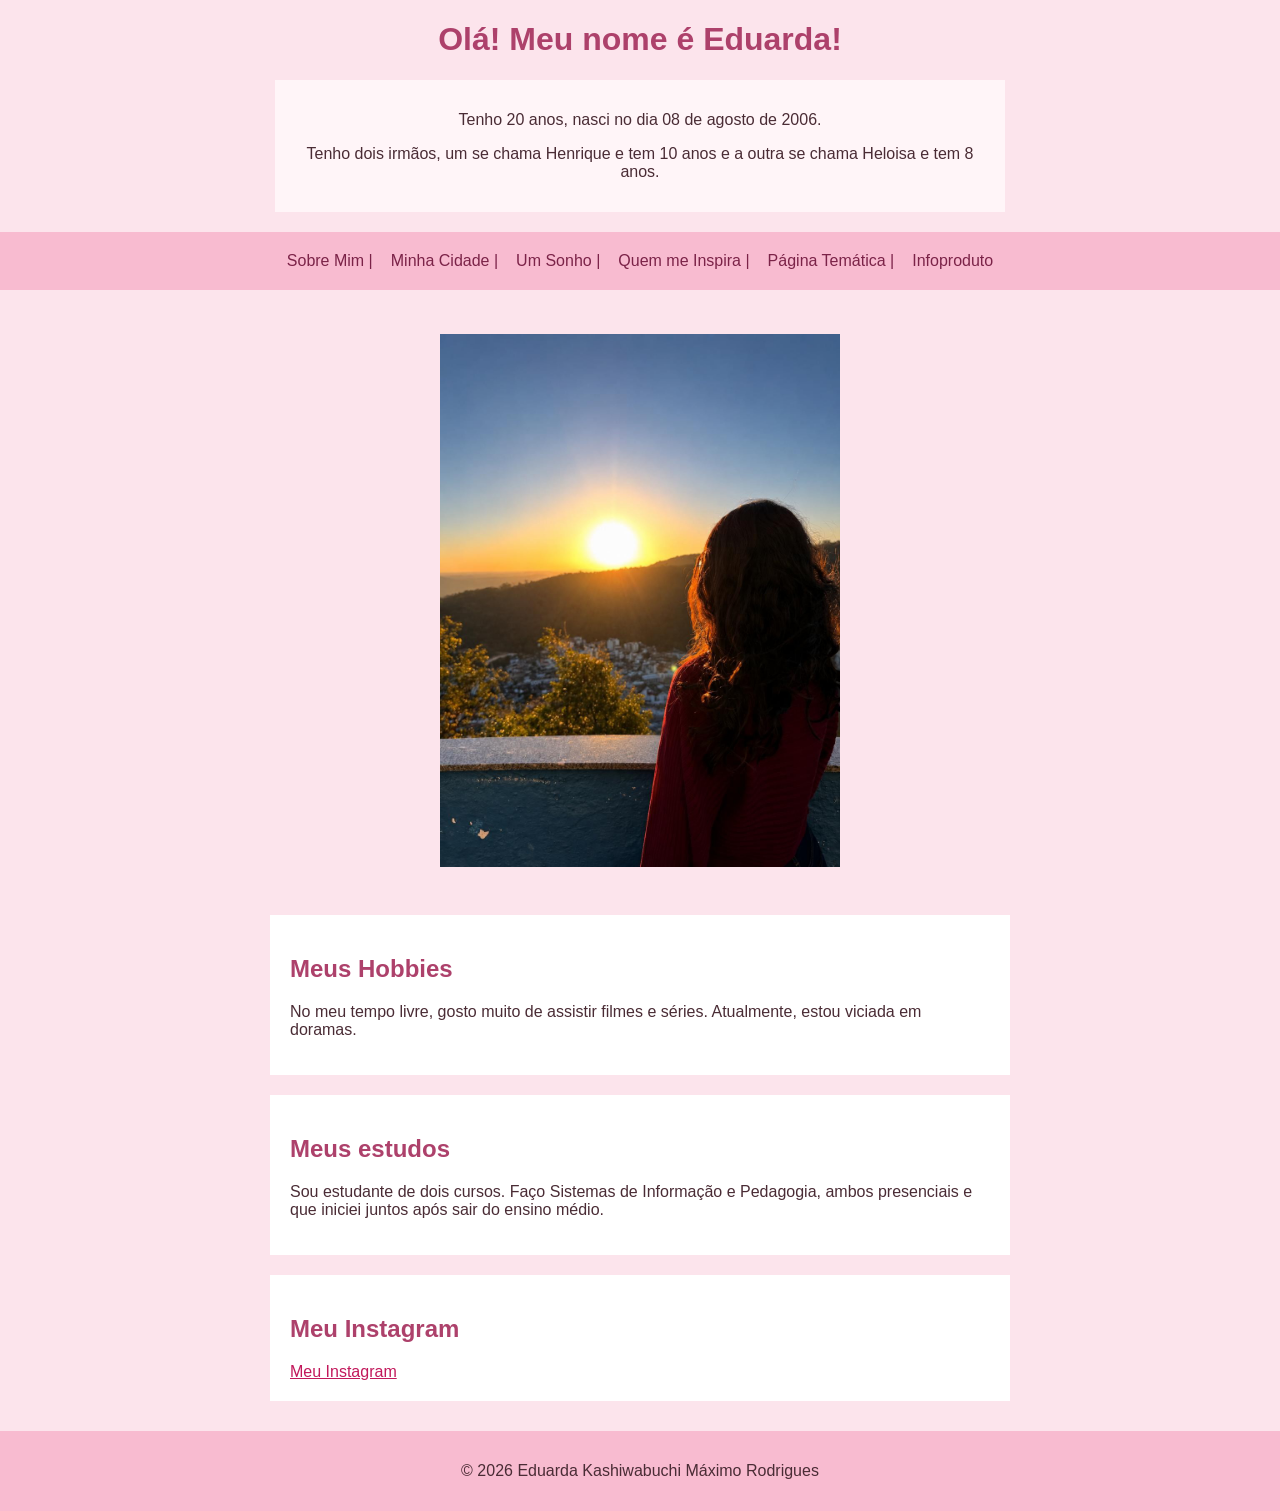
<file: index.html>
<!DOCTYPE html>
<html lang="pt-br">
<head>
    <meta charset="UTF-8">
    <meta name="viewport" content="width=device-width, initial-scale=1.0">
    <title>Sobre mim</title>
    <link rel="stylesheet" href="geral.css">
    <link rel="stylesheet" href="style.css"> 
</head>

<body>

    <header>

        <h1>Olá! Meu nome é Eduarda!</h1>

        <div class="apresentacao">
            <p>Tenho 20 anos, nasci no dia 08 de agosto de 2006.</p>
            <p>Tenho dois irmãos, um se chama Henrique e tem 10 anos e a outra se chama Heloisa e tem 8 anos.</p>
        </div>

        <nav>
            <a href="index.html">Sobre Mim |</a>
            <a href="paginas/cidade.html">Minha Cidade |</a>
            <a href="paginas/sonho.html">Um Sonho |</a>
            <a href="paginas/inspiracao.html">Quem me Inspira |</a>
            <a href="paginas/tematica.html">Página Temática |</a>
            <a href="paginas/infoproduto.html">Infoproduto</a>
        </nav>

        <img class="foto" src="fotos/euzinha.jpg" alt="Euzinha" width="400">

    </header>

    <main>

        <div class="caixa">
            <h2>Meus Hobbies</h2>

            <p>
                No meu tempo livre, gosto muito de assistir filmes e séries.
                Atualmente, estou viciada em doramas.
            </p>
        </div>

        <div class="caixa">
            <h2>Meus estudos</h2>

            <p>
                Sou estudante de dois cursos. Faço Sistemas de Informação e Pedagogia,
                ambos presenciais e que iniciei juntos após sair do ensino médio.
            </p>
        </div>

        <div class="caixa">
            <h2>Meu Instagram</h2>

            <a href="https://www.instagram.com/eduarda_ksw?igsi=MWxvOHk2Y3J5OGZjZA%3D%3D&utm_source=qr" target="_blank">
                Meu Instagram
            </a>
        </div>

    </main>

    <footer>
        <p>&copy; 2026 Eduarda Kashiwabuchi Máximo Rodrigues</p>
    </footer>

</body>
</html>
</file>
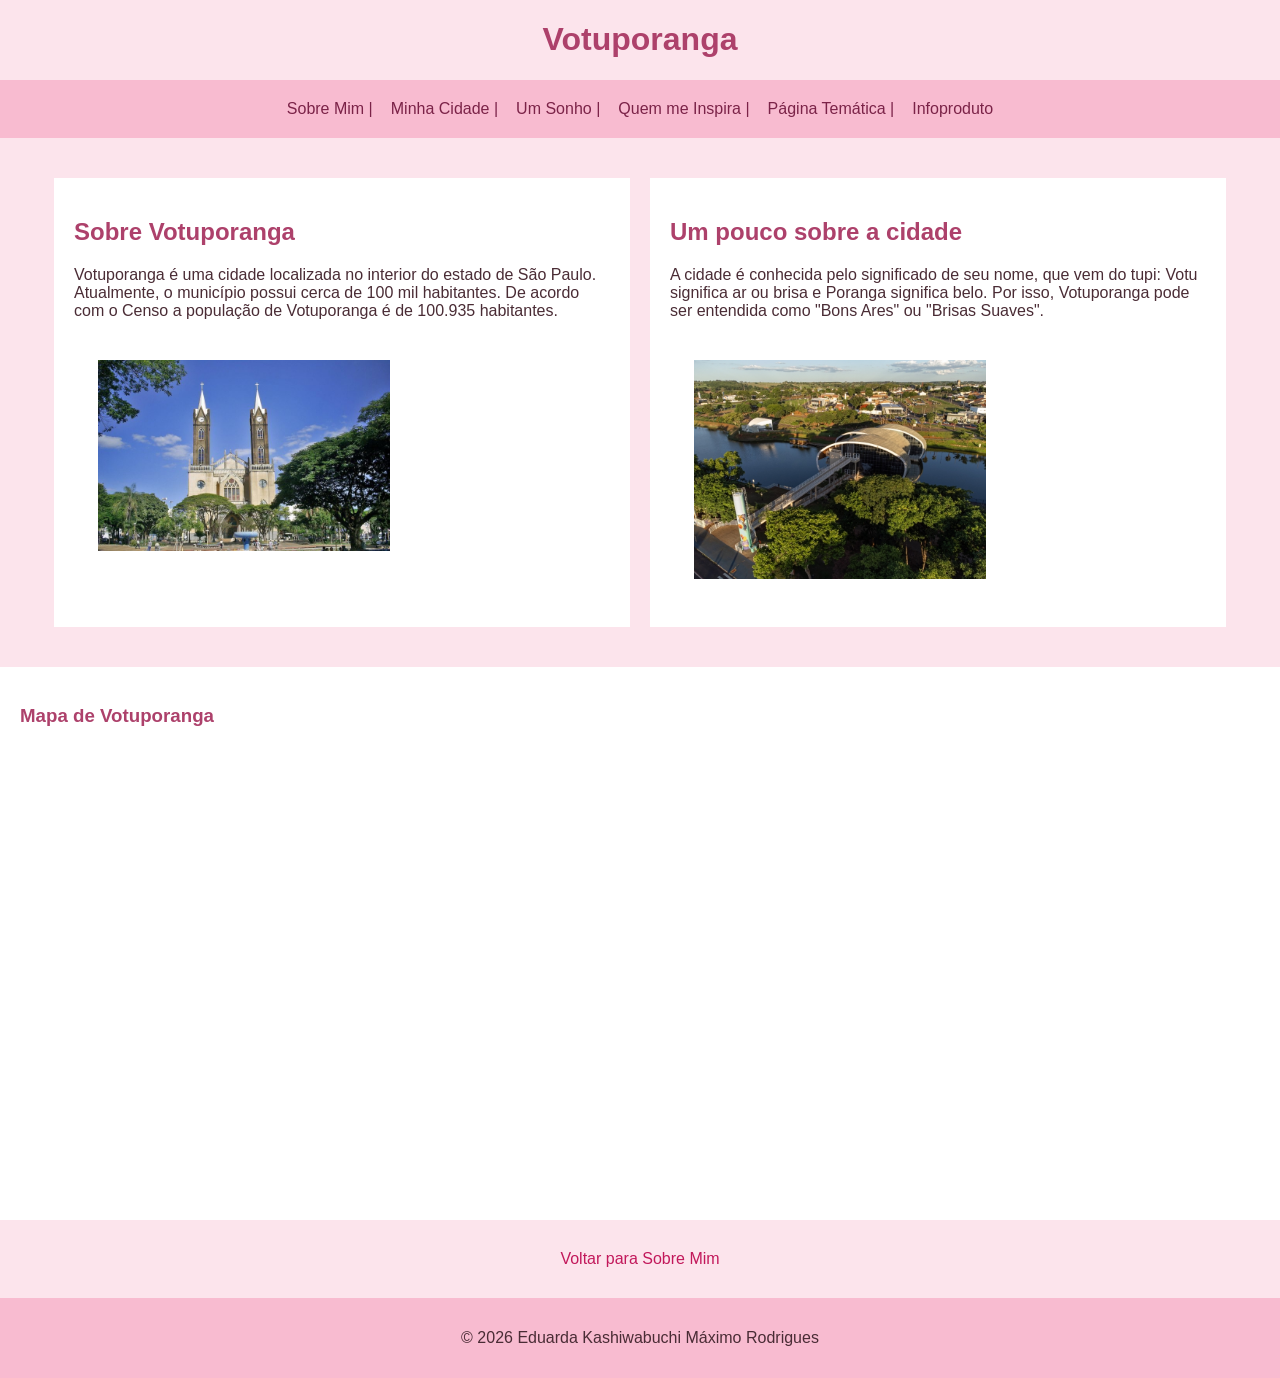
<file: paginas/cidade.html>
<!DOCTYPE html>
<html lang="pt-br">

<head>
    <meta charset="UTF-8">
    <meta name="viewport" content="width=device-width, initial-scale=1.0">
    <title>Minha cidade</title>

    <link rel="stylesheet" href="../geral.css">
    <link rel="stylesheet" href="style1.css">
</head>

<body>

    <header>

        <h1>Votuporanga</h1>

        <nav>
            <a href="../index.html">Sobre Mim |</a>
            <a href="cidade.html">Minha Cidade |</a>
            <a href="sonho.html">Um Sonho |</a>
            <a href="inspiracao.html">Quem me Inspira |</a>
            <a href="tematica.html">Página Temática |</a>
            <a href="infoproduto.html"> Infoproduto</a>
        </nav>

    </header>

    <main>

        <div class="conteudo-cidade">

            <div class="caixa">
                <h2>Sobre Votuporanga</h2>

                <p>
                    Votuporanga é uma cidade localizada no interior do estado de São Paulo.
                    Atualmente, o município possui cerca de 100 mil habitantes. De acordo
                    com o Censo a população de Votuporanga é de 100.935 habitantes.
                </p>

                <img class="foto" src="../fotos/igreja.jpg" alt="Igreja Matriz" width="300">
            </div>

            <div class="caixa">
                <h2>Um pouco sobre a cidade</h2>

                <p>
                    A cidade é conhecida pelo significado de seu nome, que vem do tupi:
                    Votu significa ar ou brisa e Poranga significa belo. Por isso, Votuporanga pode ser entendida como "Bons Ares"
                    ou "Brisas Suaves".
                </p>

                <img class="foto" src="../fotos/parque.jpg" alt="Parque de Votuporanga" width="300">
            </div>

        </div>

        <div class="caixa mapa">
            <h3>Mapa de Votuporanga</h3>

            <iframe
                src="https://www.google.com/maps/embed?pb=!1m18!1m12!1m3!1d239261.35788094776!2d-50.00347365!3d-20.44634425!2m3!1f0!2f0!3f0!3m2!1i1024!2i768!4f13.1!3m3!1m2!1s0x94bd5929225392c5%3A0x626d2c3d5a3f0a91!2sVotuporanga%20-%20SP!5e0!3m2!1spt-BR!2sbr!4v1787169779089!5m2!1spt-BR!2sbr"
                width="600"
                height="450"
                allowfullscreen=""
                loading="lazy"
                referrerpolicy="strict-origin-when-cross-origin">
            </iframe>
        </div>

        <p class="voltar">
            <a href="../index.html">Voltar para Sobre Mim</a>
        </p>

    </main>

    <footer>
        <p>&copy; 2026 Eduarda Kashiwabuchi Máximo Rodrigues</p>
    </footer>

</body>

</html>
</file>
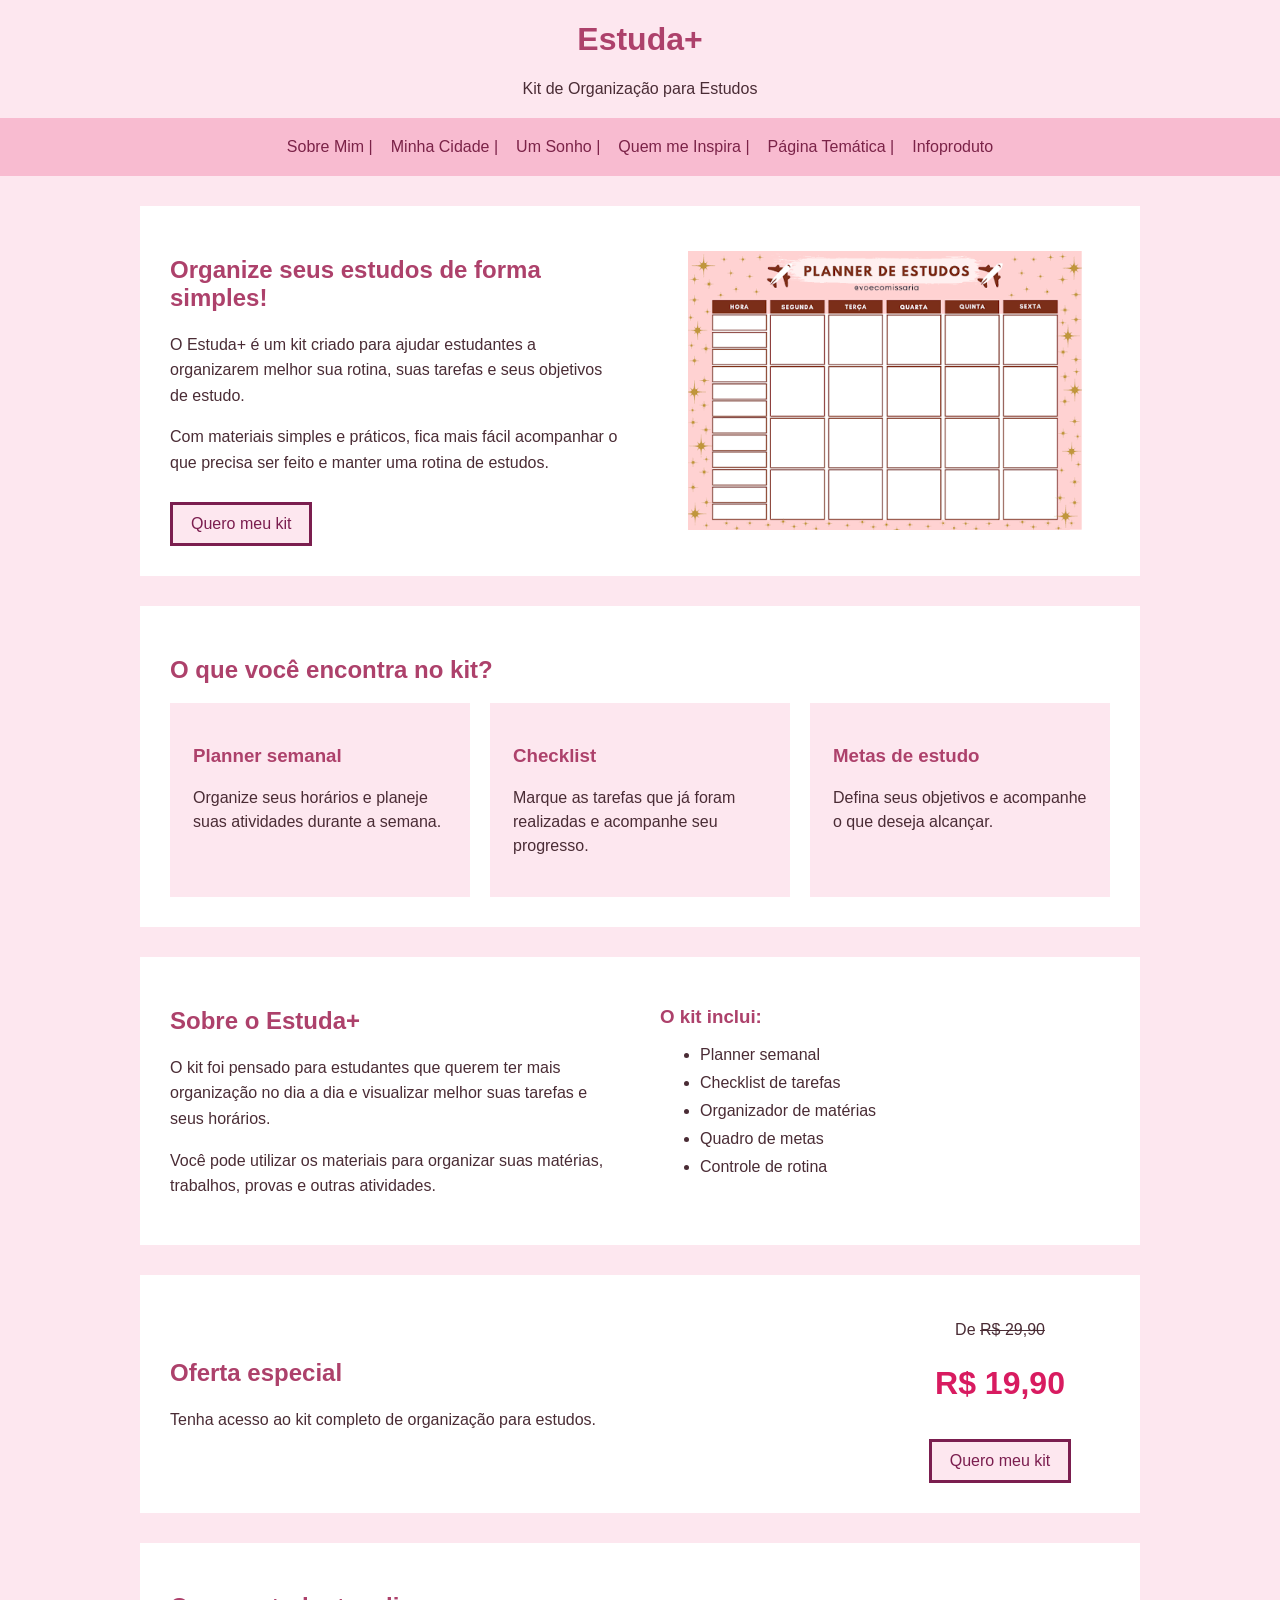
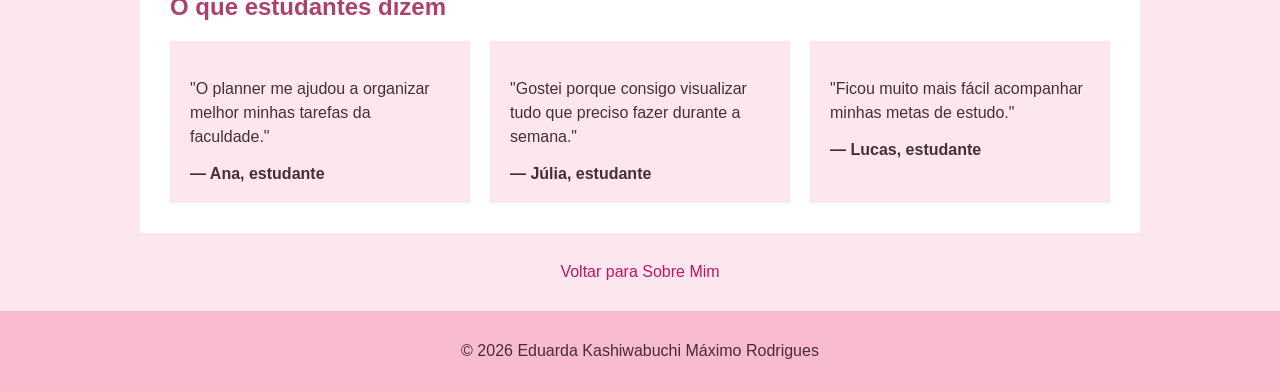
<file: paginas/infoproduto.html>
<!DOCTYPE html>
<html lang="pt-br">

<head>
    <meta charset="UTF-8">
    <meta name="viewport" content="width=device-width, initial-scale=1.0">

    <title>Estuda+ | Kit de Organização para Estudos</title>

    <link rel="stylesheet" href="../geral.css">
    <link rel="stylesheet" href="style5.css">
</head>

<body>

    <header>

        <h1>Estuda+</h1>

        <p>Kit de Organização para Estudos</p>

        <nav>
            <a href="../index.html">Sobre Mim |</a>
            <a href="cidade.html">Minha Cidade |</a>
            <a href="sonho.html">Um Sonho |</a>
            <a href="inspiracao.html">Quem me Inspira |</a>
            <a href="tematica.html">Página Temática |</a>
            <a href="infoproduto.html"> Infoproduto</a>
        </nav>

    </header>


    <main>

        <!-- APRESENTAÇÃO -->

        <section class="apresentacao">

            <div class="texto-apresentacao">

                <h2>Organize seus estudos de forma simples!</h2>

                <p>
                    O Estuda+ é um kit criado para ajudar estudantes a
                    organizarem melhor sua rotina, suas tarefas e seus
                    objetivos de estudo.
                </p>

                <p>
                    Com materiais simples e práticos, fica mais fácil
                    acompanhar o que precisa ser feito e manter uma rotina
                    de estudos.
                </p>

                <a class="botao" href="#comprar">Quero meu kit</a>

            </div>

            <div class="imagem-apresentacao">

                <img src="../fotos/planner.png"
                    alt="Planner de estudos">

            </div>

        </section>


        <!-- BENEFÍCIOS -->

        <section class="beneficios">

            <h2>O que você encontra no kit?</h2>

            <div class="lista-beneficios">

                <div class="beneficio">
                    <h3>Planner semanal</h3>
                    <p>
                        Organize seus horários e planeje suas atividades
                        durante a semana.
                    </p>
                </div>

                <div class="beneficio">
                    <h3>Checklist</h3>
                    <p>
                        Marque as tarefas que já foram realizadas e
                        acompanhe seu progresso.
                    </p>
                </div>

                <div class="beneficio">
                    <h3>Metas de estudo</h3>
                    <p>
                        Defina seus objetivos e acompanhe o que deseja
                        alcançar.
                    </p>
                </div>

            </div>

        </section>


        <!-- SOBRE O PRODUTO -->

        <section class="sobre-produto">

            <div>

                <h2>Sobre o Estuda+</h2>

                <p>
                    O kit foi pensado para estudantes que querem ter mais
                    organização no dia a dia e visualizar melhor suas
                    tarefas e seus horários.
                </p>

                <p>
                    Você pode utilizar os materiais para organizar suas
                    matérias, trabalhos, provas e outras atividades.
                </p>

            </div>

            <div>

                <h3>O kit inclui:</h3>

                <ul>
                    <li>Planner semanal</li>
                    <li>Checklist de tarefas</li>
                    <li>Organizador de matérias</li>
                    <li>Quadro de metas</li>
                    <li>Controle de rotina</li>
                </ul>

            </div>

        </section>


        <!-- OFERTA PARA COMPUTADOR -->

        <section class="oferta-desktop">

            <div class="conteudo-oferta">

                <h2>Oferta especial</h2>

                <p>
                    Tenha acesso ao kit completo de organização para
                    estudos.
                </p>

            </div>

            <div class="preco">

                <p>De <s>R$ 29,90</s></p>

                <h2>R$ 19,90</h2>

                <a class="botao" href="#comprar">Quero meu kit</a>

            </div>

        </section>


        <!-- DEPOIMENTOS -->

        <section class="depoimentos">

            <h2>O que estudantes dizem</h2>

            <div class="lista-depoimentos">

                <div class="depoimento">

                    <p>
                        "O planner me ajudou a organizar melhor minhas
                        tarefas da faculdade."
                    </p>

                    <strong>— Ana, estudante</strong>

                </div>

                <div class="depoimento">

                    <p>
                        "Gostei porque consigo visualizar tudo que preciso
                        fazer durante a semana."
                    </p>

                    <strong>— Júlia, estudante</strong>

                </div>

                <div class="depoimento">

                    <p>
                        "Ficou muito mais fácil acompanhar minhas metas
                        de estudo."
                    </p>

                    <strong>— Lucas, estudante</strong>

                </div>

            </div>

        </section>


        <!-- OFERTA PARA CELULAR -->

        <section class="oferta-mobile" id="comprar">

            <h2>Oferta especial</h2>

            <p>
                Kit completo de organização para estudos.
            </p>

            <p>De <s>R$ 29,90</s></p>

            <h2>R$ 19,90</h2>

            <a class="botao" href="#">Quero meu kit</a>

        </section>


        <p class="voltar">
            <a href="../index.html">Voltar para Sobre Mim</a>
        </p>

    </main>


    <footer>

        <p>
            &copy; 2026 Eduarda Kashiwabuchi Máximo Rodrigues
        </p>

    </footer>

</body>

</html>
</file>
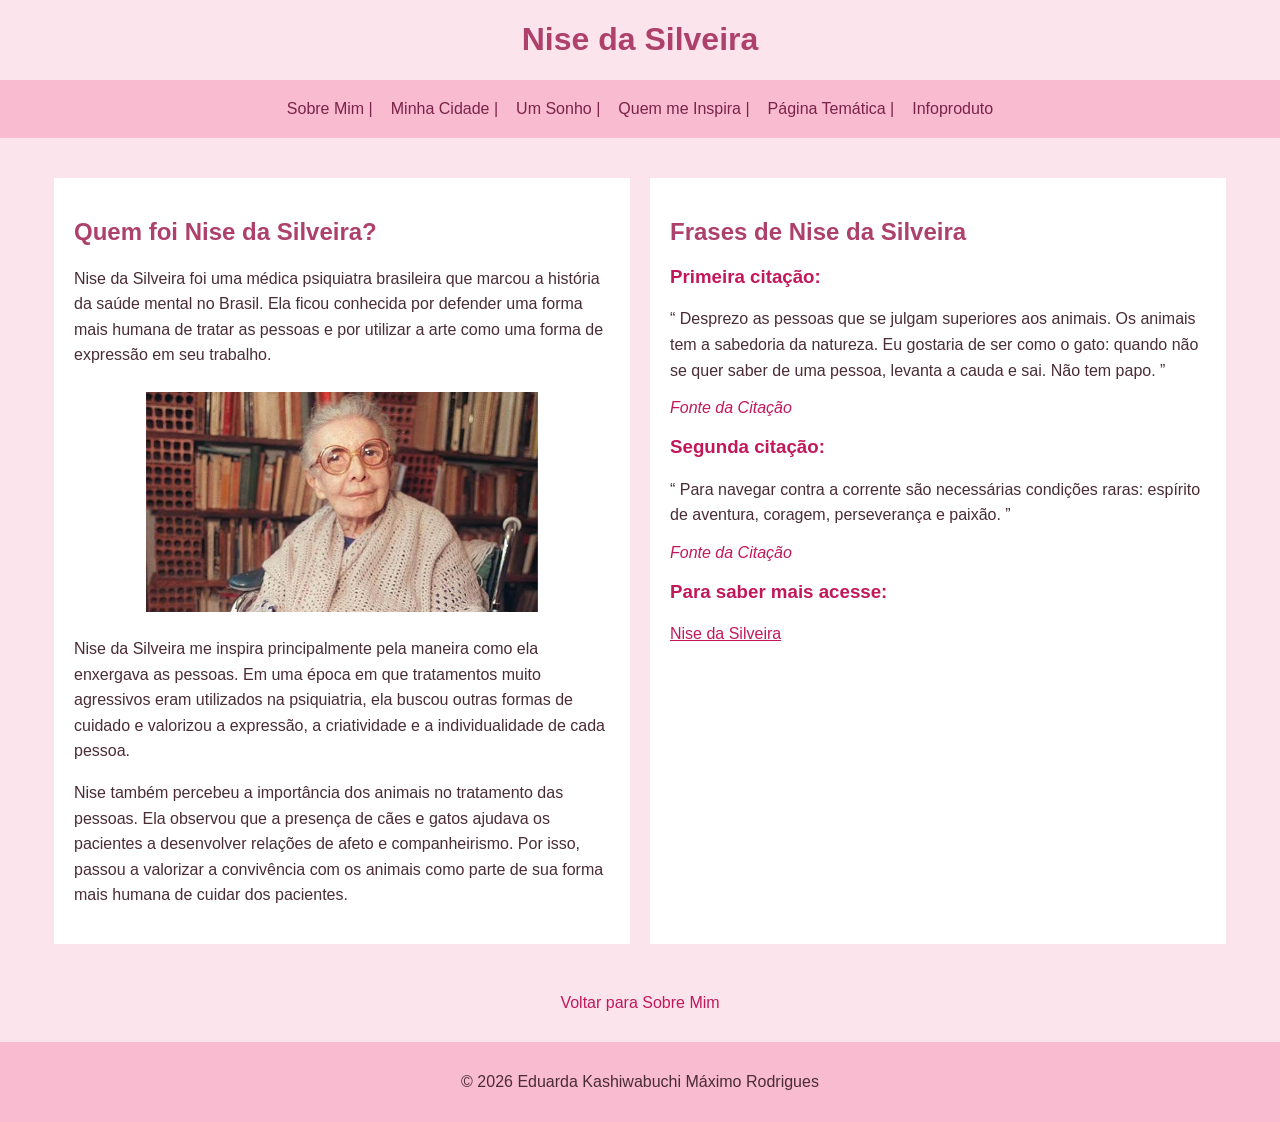
<file: paginas/inspiracao.html>
<!DOCTYPE html>
<html lang="pt-br">

<head>
    <meta charset="UTF-8">
    <meta name="viewport" content="width=device-width, initial-scale=1.0">
    <title>Quem me Inspira</title>

    <link rel="stylesheet" href="../geral.css">
    <link rel="stylesheet" href="style3.css">
</head>

<body>

    <header>

        <h1>Nise da Silveira</h1>

        <nav>
            <a href="../index.html">Sobre Mim |</a>
            <a href="cidade.html">Minha Cidade |</a>
            <a href="sonho.html">Um Sonho |</a>
            <a href="inspiracao.html">Quem me Inspira |</a>
            <a href="tematica.html">Página Temática |</a>
            <a href="infoproduto.html"> Infoproduto</a>
        </nav>

    </header>

    <main>

        <div class="colunas-inspiracao">

            <div class="caixa">

                <h2>Quem foi Nise da Silveira?</h2>

                <p>
                    Nise da Silveira foi uma médica psiquiatra brasileira que marcou
                    a história da saúde mental no Brasil. Ela ficou conhecida por
                    defender uma forma mais humana de tratar as pessoas e por utilizar
                    a arte como uma forma de expressão em seu trabalho.
                </p>

                <img class="foto" src="../fotos/nice1.jpg"
                    alt="Nise da Silveira" width="400">

                <p>
                    Nise da Silveira me inspira principalmente pela maneira como ela
                    enxergava as pessoas. Em uma época em que tratamentos muito
                    agressivos eram utilizados na psiquiatria, ela buscou outras
                    formas de cuidado e valorizou a expressão, a criatividade e a
                    individualidade de cada pessoa.
                </p>

                <p>
                    Nise também percebeu a importância dos animais no tratamento
                    das pessoas. Ela observou que a presença de cães e gatos ajudava
                    os pacientes a desenvolver relações de afeto e companheirismo.
                    Por isso, passou a valorizar a convivência com os animais como
                    parte de sua forma mais humana de cuidar dos pacientes.
                </p>

            </div>

            <div class="caixa">

                <h2>Frases de Nise da Silveira</h2>

                <h3>Primeira citação:</h3>

                <p>
                    <q>
                        Desprezo as pessoas que se julgam superiores aos animais.
                        Os animais tem a sabedoria da natureza. Eu gostaria de ser
                        como o gato: quando não se quer saber de uma pessoa, levanta
                        a cauda e sai. Não tem papo.
                    </q>
                </p>

                <cite>
                    <a href="https://www.contioutra.com/18-frases-nise-da-silveira-que-sao-exemplos-de-sua-genialidade/#goog_rewarded"
                        target="_blank">
                        Fonte da Citação
                    </a>
                </cite>

                <h3>Segunda citação:</h3>

                <p>
                    <q>
                        Para navegar contra a corrente são necessárias condições
                        raras: espírito de aventura, coragem, perseverança e paixão.
                    </q>
                </p>

                <cite>
                    <a href="https://www.pensador.com/frase/MTUwMjk2Ng/"
                        target="_blank">
                        Fonte da Citação
                    </a>
                </cite>

                <h3>Para saber mais acesse:</h3>

                <p>
                    <a href="https://pt.wikipedia.org/wiki/Nise_da_Silveira"
                        target="_blank">
                        Nise da Silveira
                    </a>
                </p>

            </div>

        </div>

        <p class="voltar">
            <a href="../index.html">Voltar para Sobre Mim</a>
        </p>

    </main>

    <footer>
        <p>&copy; 2026 Eduarda Kashiwabuchi Máximo Rodrigues</p>
    </footer>

</body>

</html>
</file>
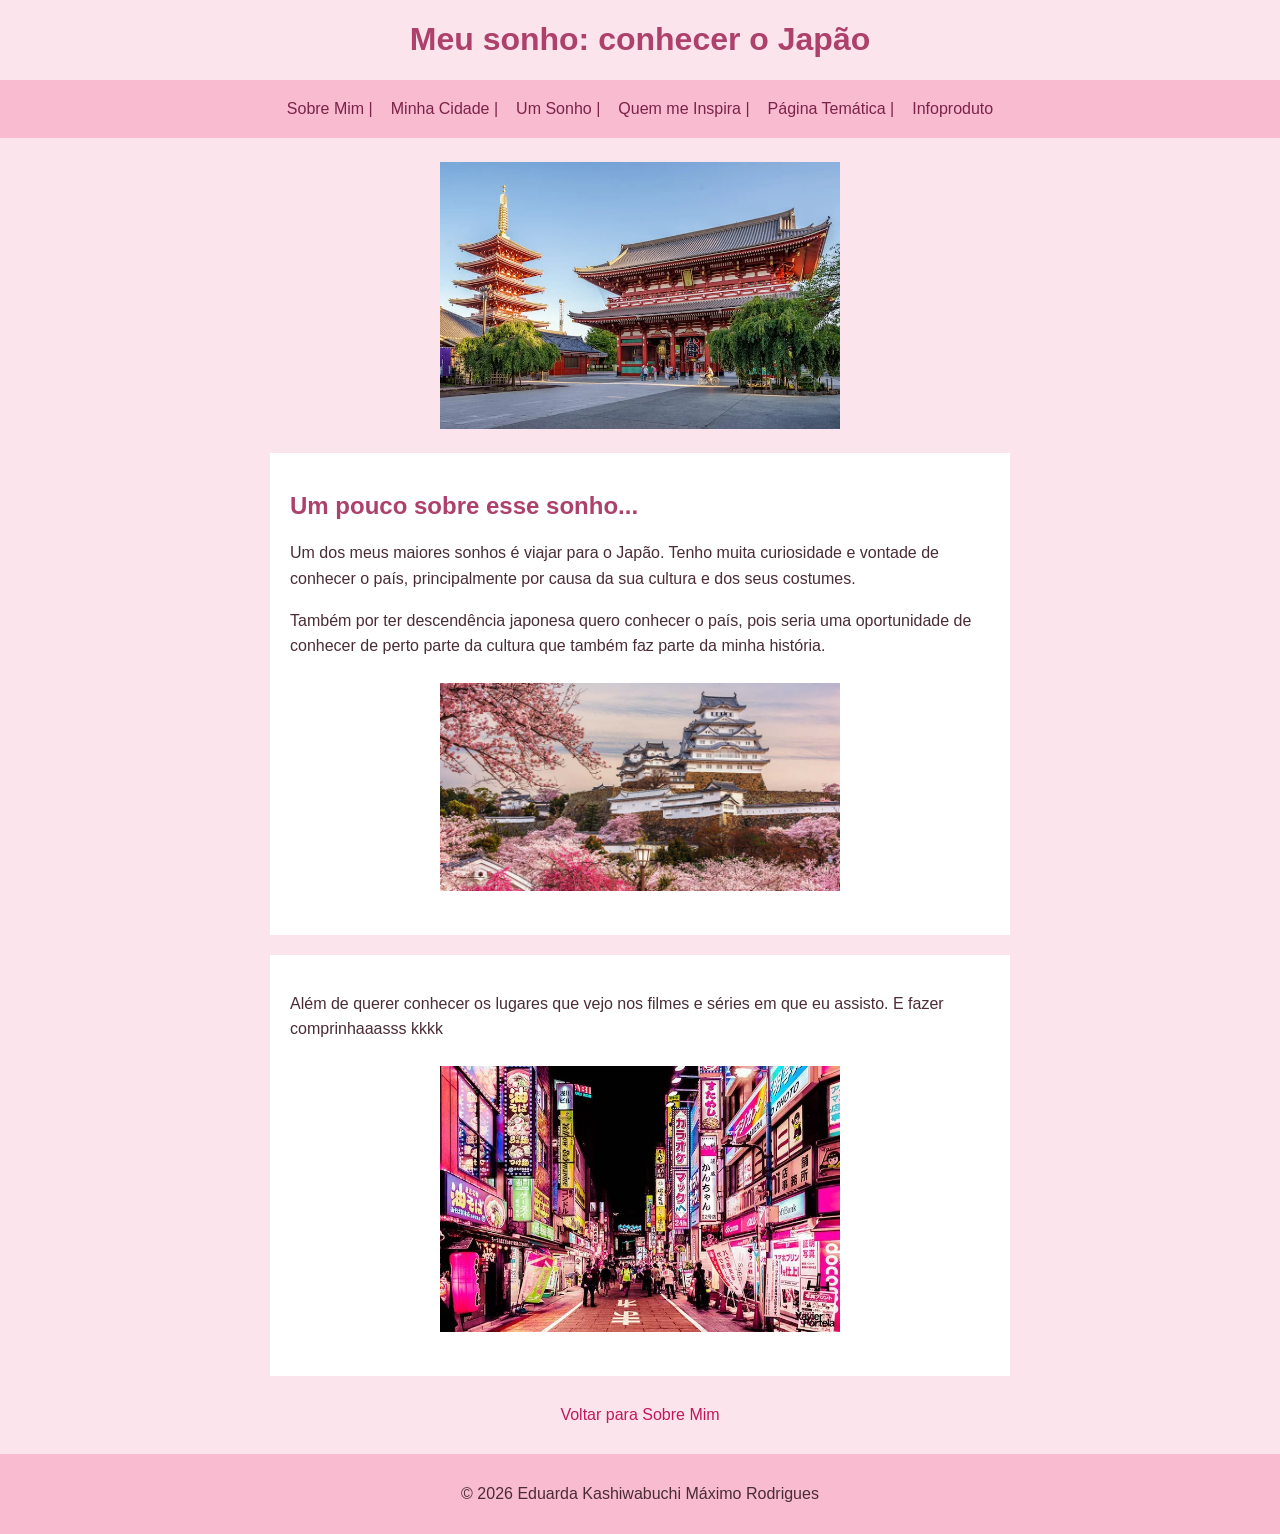
<file: paginas/sonho.html>
<!DOCTYPE html>
<html lang="pt-br">

<head>
    <meta charset="UTF-8">
    <meta name="viewport" content="width=device-width, initial-scale=1.0">
    <title>Um sonho</title>

    <link rel="stylesheet" href="../geral.css">
    <link rel="stylesheet" href="style2.css">
</head>

<body>

    <header>

        <h1>Meu sonho: conhecer o Japão</h1>

        <nav>
            <a href="../index.html">Sobre Mim |</a>
            <a href="cidade.html">Minha Cidade |</a>
            <a href="sonho.html">Um Sonho |</a>
            <a href="inspiracao.html">Quem me Inspira |</a>
            <a href="tematica.html">Página Temática |</a>
            <a href="infoproduto.html"> Infoproduto</a>
        </nav>

        <img class="foto" src="../fotos/templo.webp" alt="Templo Senso-ji" width="400">

    </header>

    <main>
        <div class="caixa">

            <h2>Um pouco sobre esse sonho...</h2>

            <p>
                Um dos meus maiores sonhos é viajar para o Japão. Tenho muita
                curiosidade e vontade de conhecer o país, principalmente por causa
                da sua cultura e dos seus costumes.
            </p>

            <p>
                Também por ter descendência japonesa quero conhecer o país, pois
                seria uma oportunidade de conhecer de perto parte da cultura que
                também faz parte da minha história.
            </p>
            <img class="foto" src="../fotos/castelo.jpg"
                alt="Castelo Himeji, em Hyogo" width="400">

        </div>

        <div class="caixa">

            

            <p>
                Além de querer conhecer os lugares que vejo nos filmes e séries
                em que eu assisto. E fazer comprinhaaasss kkkk
            </p>

            <img class="foto" src="../fotos/cidade.webp"
                alt="Cidade de Tóquio" width="400">

        </div>

        <p class="voltar">
            <a href="../index.html">Voltar para Sobre Mim</a>
        </p>

    </main>

    <footer>
        <p>&copy; 2026 Eduarda Kashiwabuchi Máximo Rodrigues</p>
    </footer>

</body>

</html>
</file>
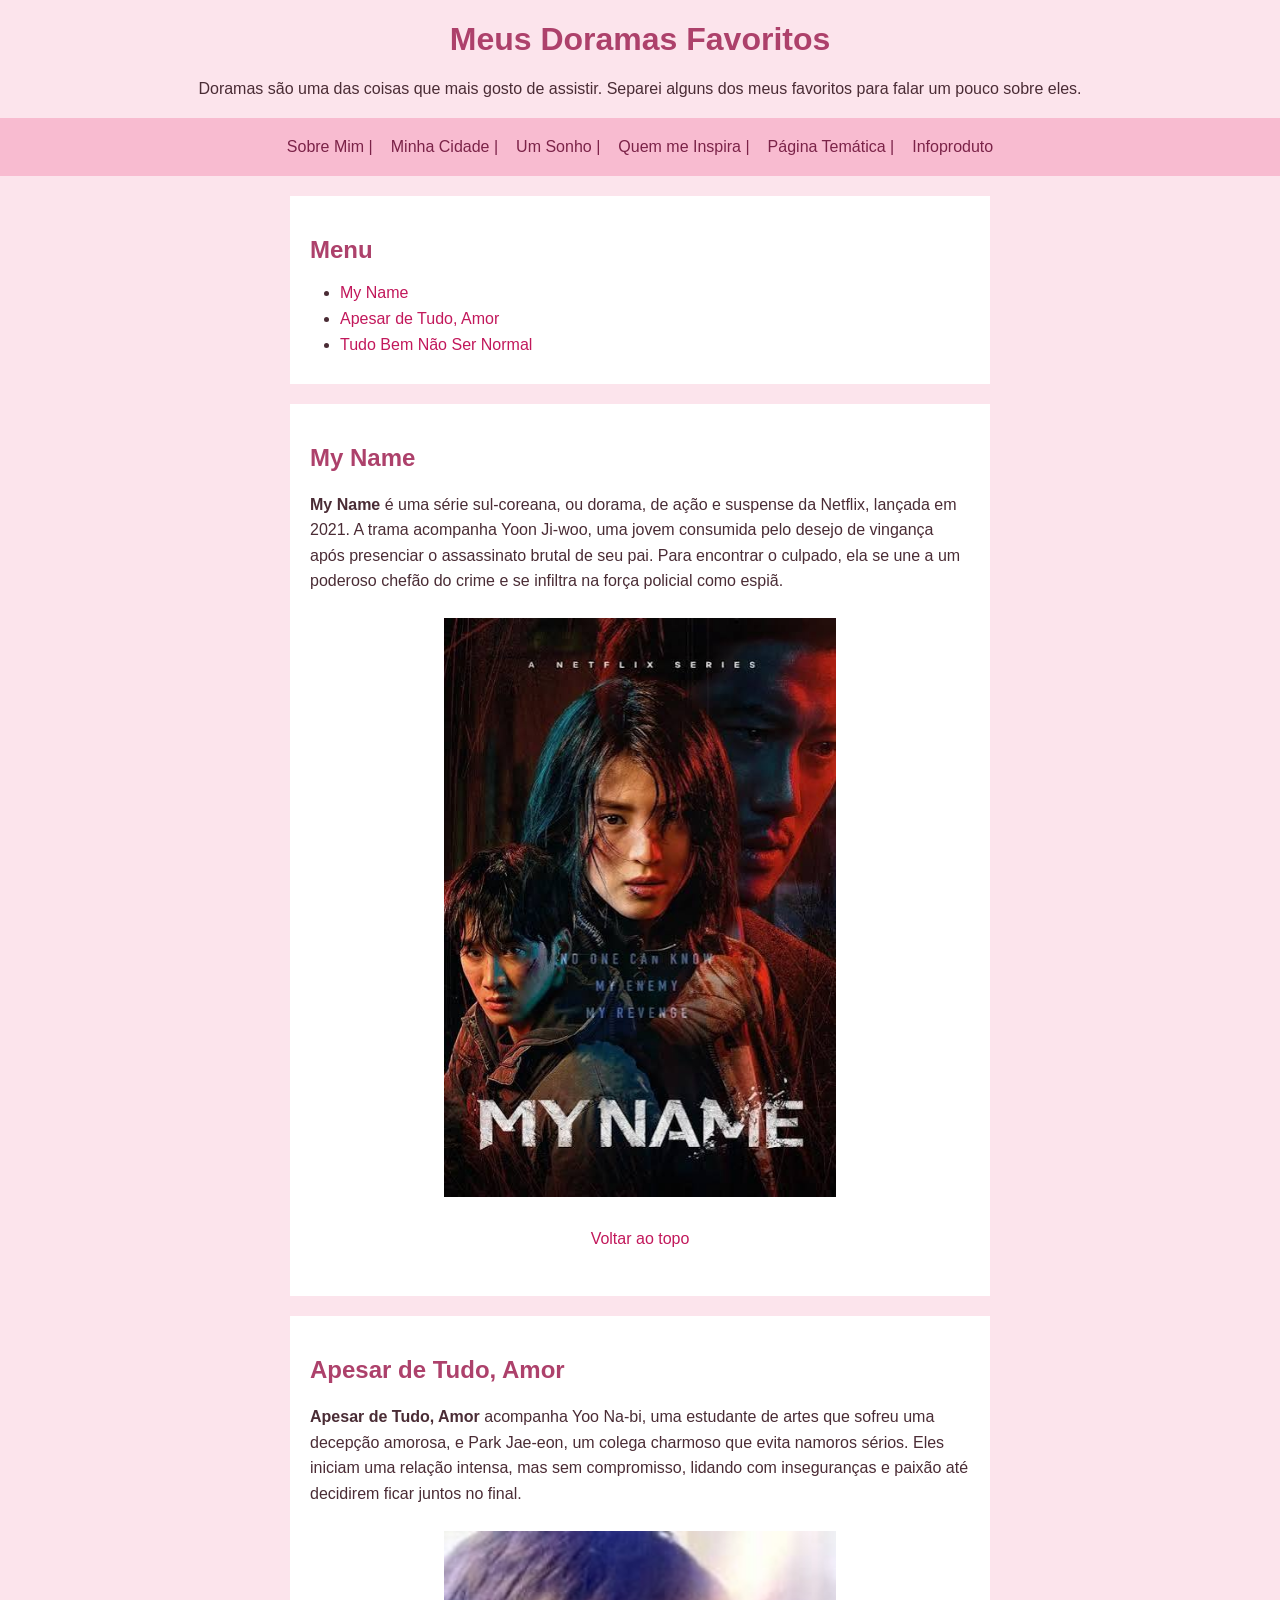
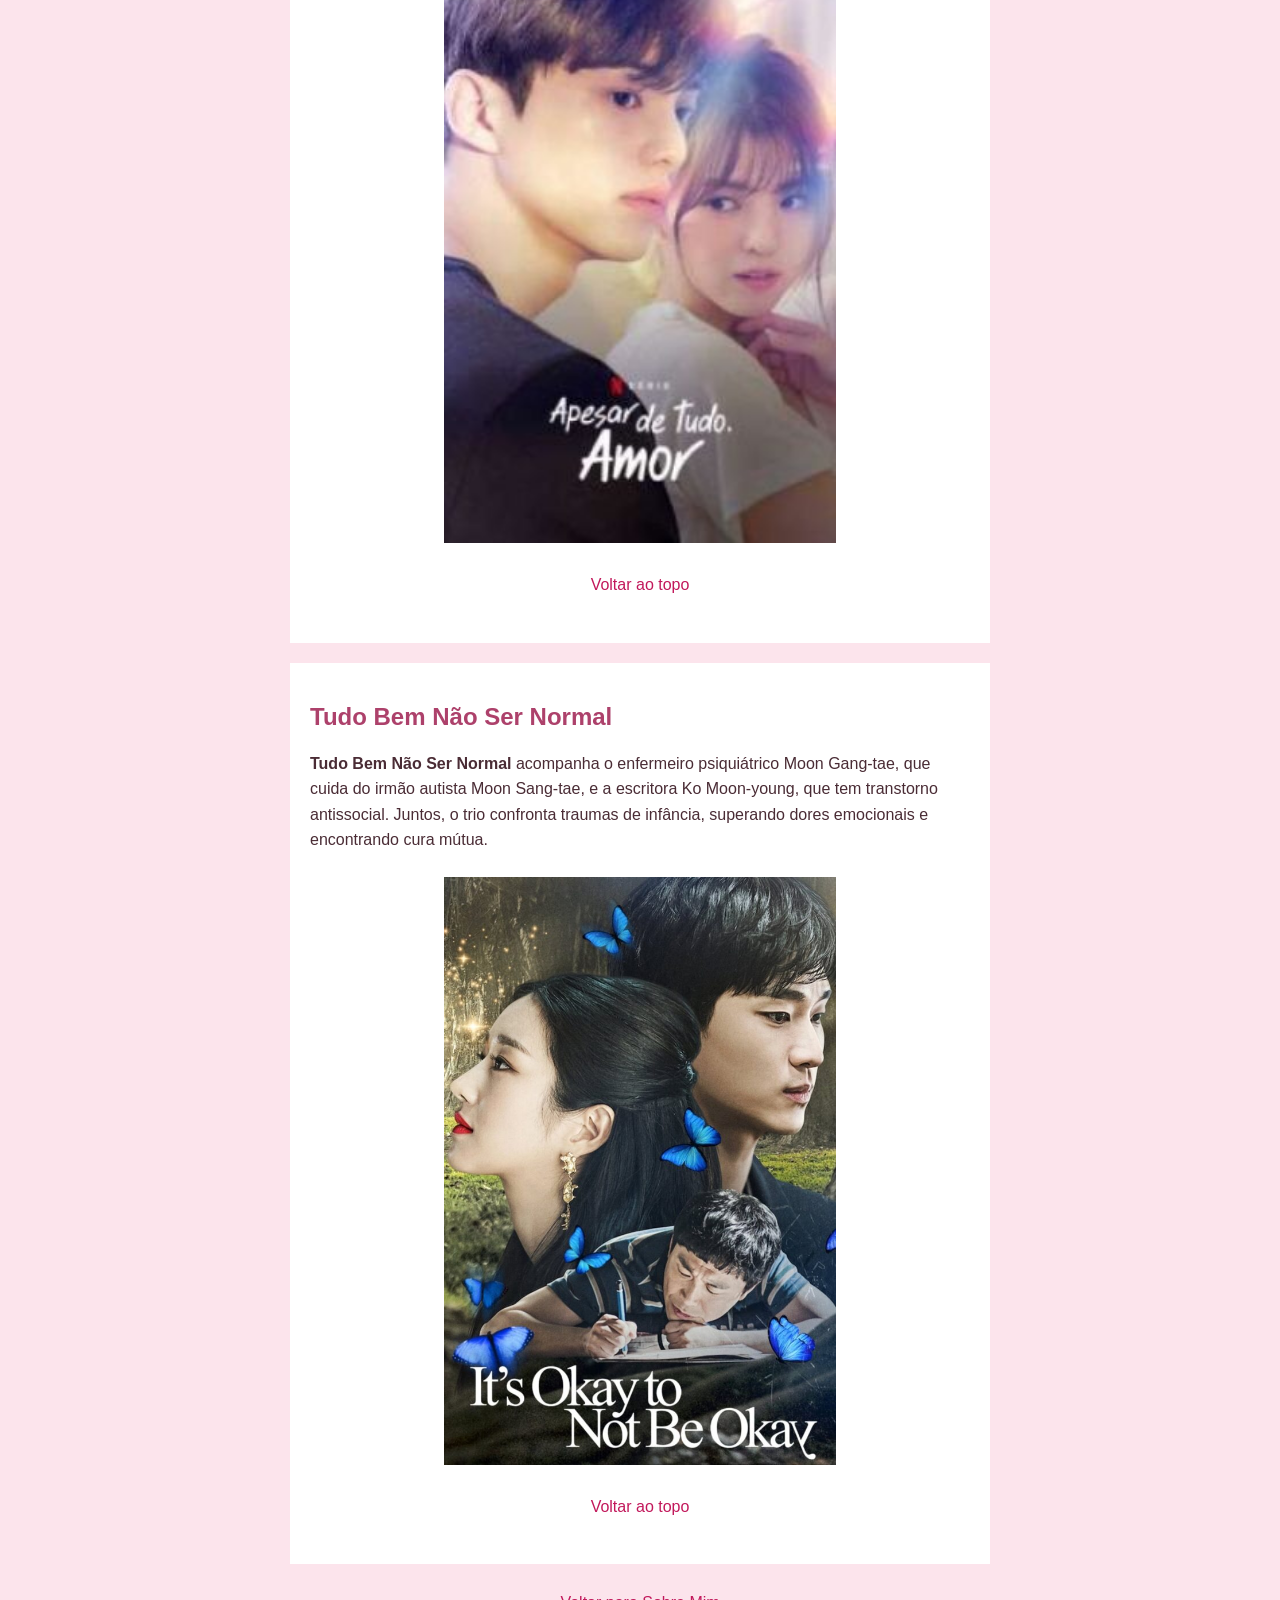
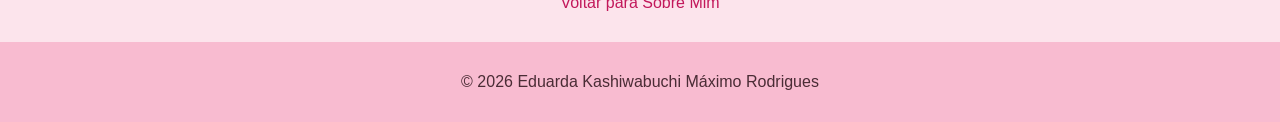
<file: paginas/tematica.html>
<!DOCTYPE html>
<html lang="pt-br">

<head>
    <meta charset="UTF-8">
    <meta name="viewport" content="width=device-width, initial-scale=1.0">
    <title>Doramas</title>

    <link rel="stylesheet" href="../geral.css">
    <link rel="stylesheet" href="style4.css">
</head>

<body id="topo">

    <header>

        <h1>Meus Doramas Favoritos</h1>

        <p>
            Doramas são uma das coisas que mais gosto de assistir.
            Separei alguns dos meus favoritos para falar um pouco sobre eles.
        </p>

        <nav>
            <a href="../index.html">Sobre Mim |</a>
            <a href="cidade.html">Minha Cidade |</a>
            <a href="sonho.html">Um Sonho |</a>
            <a href="inspiracao.html">Quem me Inspira |</a>
            <a href="tematica.html">Página Temática |</a>
            <a href="infoproduto.html"> Infoproduto</a>
        </nav>

    </header>

    <main>

       <div class="menu-doramas">

            <h2>Menu</h2>

            <ul>
                <li><a href="#my-name">My Name</a></li>
                <li><a href="#apesar-de-tudo-amor">Apesar de Tudo, Amor</a></li>
                <li><a href="#tudo-bem-nao-ser-normal">Tudo Bem Não Ser Normal</a></li>
            </ul>

        </div>

        <div class="caixa">

            <h2 id="my-name">My Name</h2>

            <p>
                <strong>My Name</strong> é uma série sul-coreana, ou dorama,
                de ação e suspense da Netflix, lançada em 2021. A trama
                acompanha Yoon Ji-woo, uma jovem consumida pelo desejo de
                vingança após presenciar o assassinato brutal de seu pai.
                Para encontrar o culpado, ela se une a um poderoso chefão
                do crime e se infiltra na força policial como espiã.
            </p>

            <img class="foto" src="../fotos/myname.jpg"
                alt="Dorama My Name" width="400">

            <p class="voltar-topo">
                <a href="#topo">Voltar ao topo</a>
            </p>

        </div>

        <div class="caixa">

            <h2 id="apesar-de-tudo-amor">Apesar de Tudo, Amor</h2>

            <p>
                <strong>Apesar de Tudo, Amor</strong> acompanha Yoo Na-bi,
                uma estudante de artes que sofreu uma decepção amorosa, e
                Park Jae-eon, um colega charmoso que evita namoros sérios.
                Eles iniciam uma relação intensa, mas sem compromisso,
                lidando com inseguranças e paixão até decidirem ficar
                juntos no final.
            </p>

            <img class="foto" src="../fotos/apesardetudoamor.jpg"
                alt="Dorama Apesar de Tudo, Amor" width="400">

            <p class="voltar-topo">
                <a href="#topo">Voltar ao topo</a>
            </p>

        </div>

        <div class="caixa">

            <h2 id="tudo-bem-nao-ser-normal">Tudo Bem Não Ser Normal</h2>

            <p>
                <strong>Tudo Bem Não Ser Normal</strong> acompanha o
                enfermeiro psiquiátrico Moon Gang-tae, que cuida do irmão
                autista Moon Sang-tae, e a escritora Ko Moon-young, que tem
                transtorno antissocial. Juntos, o trio confronta traumas
                de infância, superando dores emocionais e encontrando
                cura mútua.
            </p>

            <img class="foto" src="../fotos/tudobemnaosernormal.jpg"
                alt="Dorama Tudo Bem Não Ser Normal" width="400">

            <p class="voltar-topo">
                <a href="#topo">Voltar ao topo</a>
            </p>

        </div>

        <p class="voltar">
            <a href="../index.html">Voltar para Sobre Mim</a>
        </p>

    </main>

    <footer>
        <p>&copy; 2026 Eduarda Kashiwabuchi Máximo Rodrigues</p>
    </footer>

</body>

</html>
</file>
<file: geral.css>
body {
    background-color: #fce4ec;
    font-family: Arial, Helvetica, sans-serif;
    margin: 0;
    padding: 0px;
    color: #4a2c35;
}

header {
    text-align: center;
}

h1 {
    color: #ad416b;
}

nav a {
    color: #7b2348;
    text-decoration: none;
    margin: 5px;
}

nav a:hover {
    color: #d81b60;
    text-decoration: underline;
}

footer {
    background-color: #f8bbd0;
    text-align: center;
    padding: 15px;
    margin-top: 30px;
}

nav {
    background-color: #f8bbd0;
    padding: 15px;
    margin: 20px 0;

    display: flex;
    flex-direction: column;
    align-items: center;
    gap: 8px;
}

@media (min-width: 600px) {
    nav {
        flex-direction: row;
        justify-content: center;
    }
}
</file>
<file: style.css>
.apresentacao {
    background-color: #fff5f8;
    padding: 15px;
    margin: 20px auto;
    max-width: 700px;
}

.caixa {
    background-color: #ffffff;
    padding: 20px;
    margin: 20px auto;
    max-width: 700px;
}

.caixa h2 {
    color: #ad416b;
}

.caixa a {
    color: #c2185b;
}

.caixa a:hover {
    color: #880e4f;
    text-decoration: underline;
}

.foto {
    margin: 20px;
    border: 4px solid transparent;
}

.foto:hover {
    border: 4px solid #d81b60;
}
</file>
<file: paginas/style1.css>
.caixa {
    background-color: #ffffff;
    padding: 20px;
    margin: 20px auto;
    box-sizing: border-box;
}

.caixa h2,
.caixa h3 {
    color: #ad416b;
}

.foto {
    margin: 20px;
    border: 4px solid transparent;
    max-width: 100%;
    box-sizing: border-box;
}

.foto:hover {
    border: 4px solid #d81b60;
}

iframe {
    max-width: 100%;
    border: 0;
}

.voltar {
    text-align: center;
    margin: 30px;
}

.voltar a {
    color: #c2185b;
    text-decoration: none;
}

.voltar a:hover {
    color: #880e4f;
    text-decoration: underline;
}


/* CELULAR */

.conteudo-cidade {
    display: flex;
    flex-direction: column;
    width: 100%;
}

.conteudo-cidade .caixa {
    width: 90%;
}


/* TELA MAIOR */

@media (min-width: 600px) {

    .conteudo-cidade {
        flex-direction: row;
        align-items: stretch;
        justify-content: center;
    }

    .conteudo-cidade .caixa {
        width: 45%;
        margin: 20px 10px;
    }

}


/* TELA GRANDE */

@media (min-width: 900px) {

    .conteudo-cidade .caixa {
        width: 45%;
    }

}
</file>
<file: paginas/style5.css>
/* FUNDO DA PÁGINA */

body {
    background-color: #fde7ef;
}


/* APRESENTAÇÃO */

.apresentacao {
    background-color: white;
    width: 90%;
    max-width: 1000px;
    margin: 30px auto;
    padding: 30px;

    display: flex;
    flex-direction: column;
    align-items: center;
    gap: 20px;

    box-sizing: border-box;
}

.texto-apresentacao {
    flex: 1;
}

.texto-apresentacao h2 {
    color: #ad416b;
}

.texto-apresentacao p {
    line-height: 1.6;
}

.imagem-apresentacao {
    flex: 1;
}


/* IMAGEM DO PLANNER */

.imagem-apresentacao img {
    width: 100%;
    max-width: 400px;
    height: auto;
    display: block;
    margin: auto;

    border: 3px solid transparent;
    box-sizing: border-box;
}

.imagem-apresentacao img:hover {
    border: 3px solid #7b1e4f;
}


/* BOTÃO */

.botao {
    display: inline-block;

    background-color: #fde7ef;
    color: #7b1e4f;

    border: 3px solid #7b1e4f;

    padding: 10px 18px;
    margin-top: 10px;

    text-decoration: none;

    box-sizing: border-box;

    transition: 0.3s;
}

.botao:hover {
    background-color: #d81b60;
    color: white;
    border: 3px solid #7b1e4f;
}


/* BENEFÍCIOS */

.beneficios {
    background-color: white;

    width: 90%;
    max-width: 1000px;

    margin: 30px auto;
    padding: 30px;

    box-sizing: border-box;
}

.beneficios h2 {
    color: #ad416b;
}

.lista-beneficios {
    display: flex;
    flex-direction: column;
    gap: 20px;
}

.beneficio {
    flex: 1;

    background-color: #fde7ef;

    padding: 20px;

    border: 3px solid transparent;

    box-sizing: border-box;
}

.beneficio:hover {
    border: 3px solid #7b1e4f;
}

.beneficio h3 {
    color: #ad416b;
}

.beneficio p {
    line-height: 1.5;
}


/* SOBRE O PRODUTO */

.sobre-produto {
    background-color: white;

    width: 90%;
    max-width: 1000px;

    margin: 30px auto;
    padding: 30px;

    display: flex;
    flex-direction: column;
    gap: 20px;

    box-sizing: border-box;
}

.sobre-produto > div {
    flex: 1;
}

.sobre-produto h2,
.sobre-produto h3 {
    color: #ad416b;
}

.sobre-produto p {
    line-height: 1.6;
}

.sobre-produto li {
    margin: 10px 0;
}


/* OFERTA PARA COMPUTADOR */

.oferta-desktop {
    display: none;
}


/* OFERTA PARA CELULAR */

.oferta-mobile {
    display: block;

    background-color: white;

    width: 90%;
    max-width: 1000px;

    margin: 30px auto;
    padding: 30px;

    text-align: center;

    box-sizing: border-box;
}

.oferta-mobile h2 {
    color: #d81b60;
}


/* DEPOIMENTOS */

.depoimentos {
    background-color: white;

    width: 90%;
    max-width: 1000px;

    margin: 30px auto;
    padding: 30px;

    box-sizing: border-box;
}

.depoimentos h2 {
    color: #ad416b;
}

.lista-depoimentos {
    display: flex;
    flex-direction: column;
    gap: 20px;
}

.depoimento {
    flex: 1;

    background-color: #fde7ef;

    padding: 20px;

    box-sizing: border-box;
}

.depoimento p {
    line-height: 1.5;
}


/* VOLTAR */

.voltar {
    text-align: center;
    margin: 30px;
}

.voltar a {
    color: #c2185b;
    text-decoration: none;
}

.voltar a:hover {
    color: #880e4f;
    text-decoration: underline;
}


/* TELAS MAIORES */

@media (min-width: 600px) {

    .apresentacao {
        flex-direction: row;
        align-items: center;
        gap: 40px;
    }

    .lista-beneficios {
        flex-direction: row;
    }

    .sobre-produto {
        flex-direction: row;
        gap: 40px;
    }

    .oferta-desktop {
        display: flex;
        justify-content: space-between;
        align-items: center;
        gap: 30px;

        background-color: white;

        width: 90%;
        max-width: 1000px;

        margin: 30px auto;
        padding: 30px;

        box-sizing: border-box;
    }

    .conteudo-oferta {
        flex: 1;
    }

    .conteudo-oferta h2 {
        color: #ad416b;
    }

    .conteudo-oferta p {
        line-height: 1.6;
    }

    .preco {
        text-align: center;
        min-width: 220px;
    }

    .preco h2 {
        color: #d81b60;
        font-size: 32px;
    }

    .oferta-mobile {
        display: none;
    }

    .lista-depoimentos {
        flex-direction: row;
    }

    .imagem-apresentacao img {
        max-width: 400px;
    }
}
</file>
<file: paginas/style3.css>
.caixa {
    background-color: #ffffff;
    padding: 20px;
    margin: 20px auto;
    max-width: 700px;
    box-sizing: border-box;
}

.caixa h2 {
    color: #ad416b;
}

.caixa h3 {
    color: #c2185b;
}

.caixa p {
    line-height: 1.6;
}

.foto {
    display: block;
    margin: 20px auto;
    border: 4px solid transparent;
    max-width: 100%;
    height: auto;
    box-sizing: border-box;
}

.foto:hover {
    border: 4px solid #d81b60;
}

cite a {
    color: #c2185b;
    text-decoration: none;
}

cite a:hover {
    color: #880e4f;
    text-decoration: underline;
}

.caixa p a {
    color: #c2185b;
}

.caixa p a:hover {
    color: #880e4f;
    text-decoration: underline;
}

.voltar {
    text-align: center;
    margin: 30px;
}

.voltar a {
    color: #c2185b;
    text-decoration: none;
}

.voltar a:hover {
    color: #880e4f;
    text-decoration: underline;
}


/* CELULAR */

.colunas-inspiracao {
    display: flex;
    flex-direction: column;
}

.colunas-inspiracao .caixa {
    width: 90%;
}


/* TELA MAIOR */

@media (min-width: 600px) {

    .colunas-inspiracao {
        flex-direction: row;
        justify-content: center;
        align-items: stretch;
    }

    .colunas-inspiracao .caixa {
        width: 45%;
        margin: 20px 10px;
    }

}
</file>
<file: paginas/style2.css>
.caixa {
    background-color: #ffffff;
    padding: 20px;
    margin: 20px auto;
    max-width: 700px;
}

.caixa h2 {
    color: #ad416b;
}

.caixa p {
    line-height: 1.6;
}

.foto {
    display: block;
    margin: 20px auto;
    border: 4px solid transparent;
    max-width: 100%;
    height: auto;
}

.foto:hover {
    border: 4px solid #d81b60;
}

.voltar {
    text-align: center;
    margin: 30px;
}

.voltar a {
    color: #c2185b;
    text-decoration: none;
}

.voltar a:hover {
    color: #880e4f;
    text-decoration: underline;
}
</file>
<file: paginas/style4.css>
.menu-doramas {
    background-color: #ffffff;
    padding: 20px;
    margin: 20px auto;
    width: 90%;
    max-width: 700px;
    box-sizing: border-box;
}

.menu-doramas h2 {
    color: #ad416b;
}

.menu-doramas ul {
    padding-left: 30px;
    margin: 10px 0;
}

.menu-doramas li {
    margin: 8px 0;
}

.menu-doramas a {
    color: #c2185b;
    text-decoration: none;
}

.menu-doramas a:hover {
    color: #880e4f;
    text-decoration: underline;
}


.caixa {
    background-color: #ffffff;
    padding: 20px;
    margin: 20px auto;
    width: 90%;
    max-width: 700px;
    box-sizing: border-box;
}

.caixa h2 {
    color: #ad416b;
}

.caixa p {
    line-height: 1.6;
}

.foto {
    display: block;
    margin: 20px auto;
    max-width: 100%;
    height: auto;
    border: 4px solid transparent;
    box-sizing: border-box;
}

.foto:hover {
    border: 4px solid #d81b60;
}


.voltar-topo {
    text-align: center;
    margin: 25px;
}

.voltar-topo a {
    color: #c2185b;
    text-decoration: none;
}

.voltar-topo a:hover {
    color: #880e4f;
    text-decoration: underline;
}


.voltar {
    text-align: center;
    margin: 30px;
}

.voltar a {
    color: #c2185b;
    text-decoration: none;
}

.voltar a:hover {
    color: #880e4f;
    text-decoration: underline;
}
</file>
